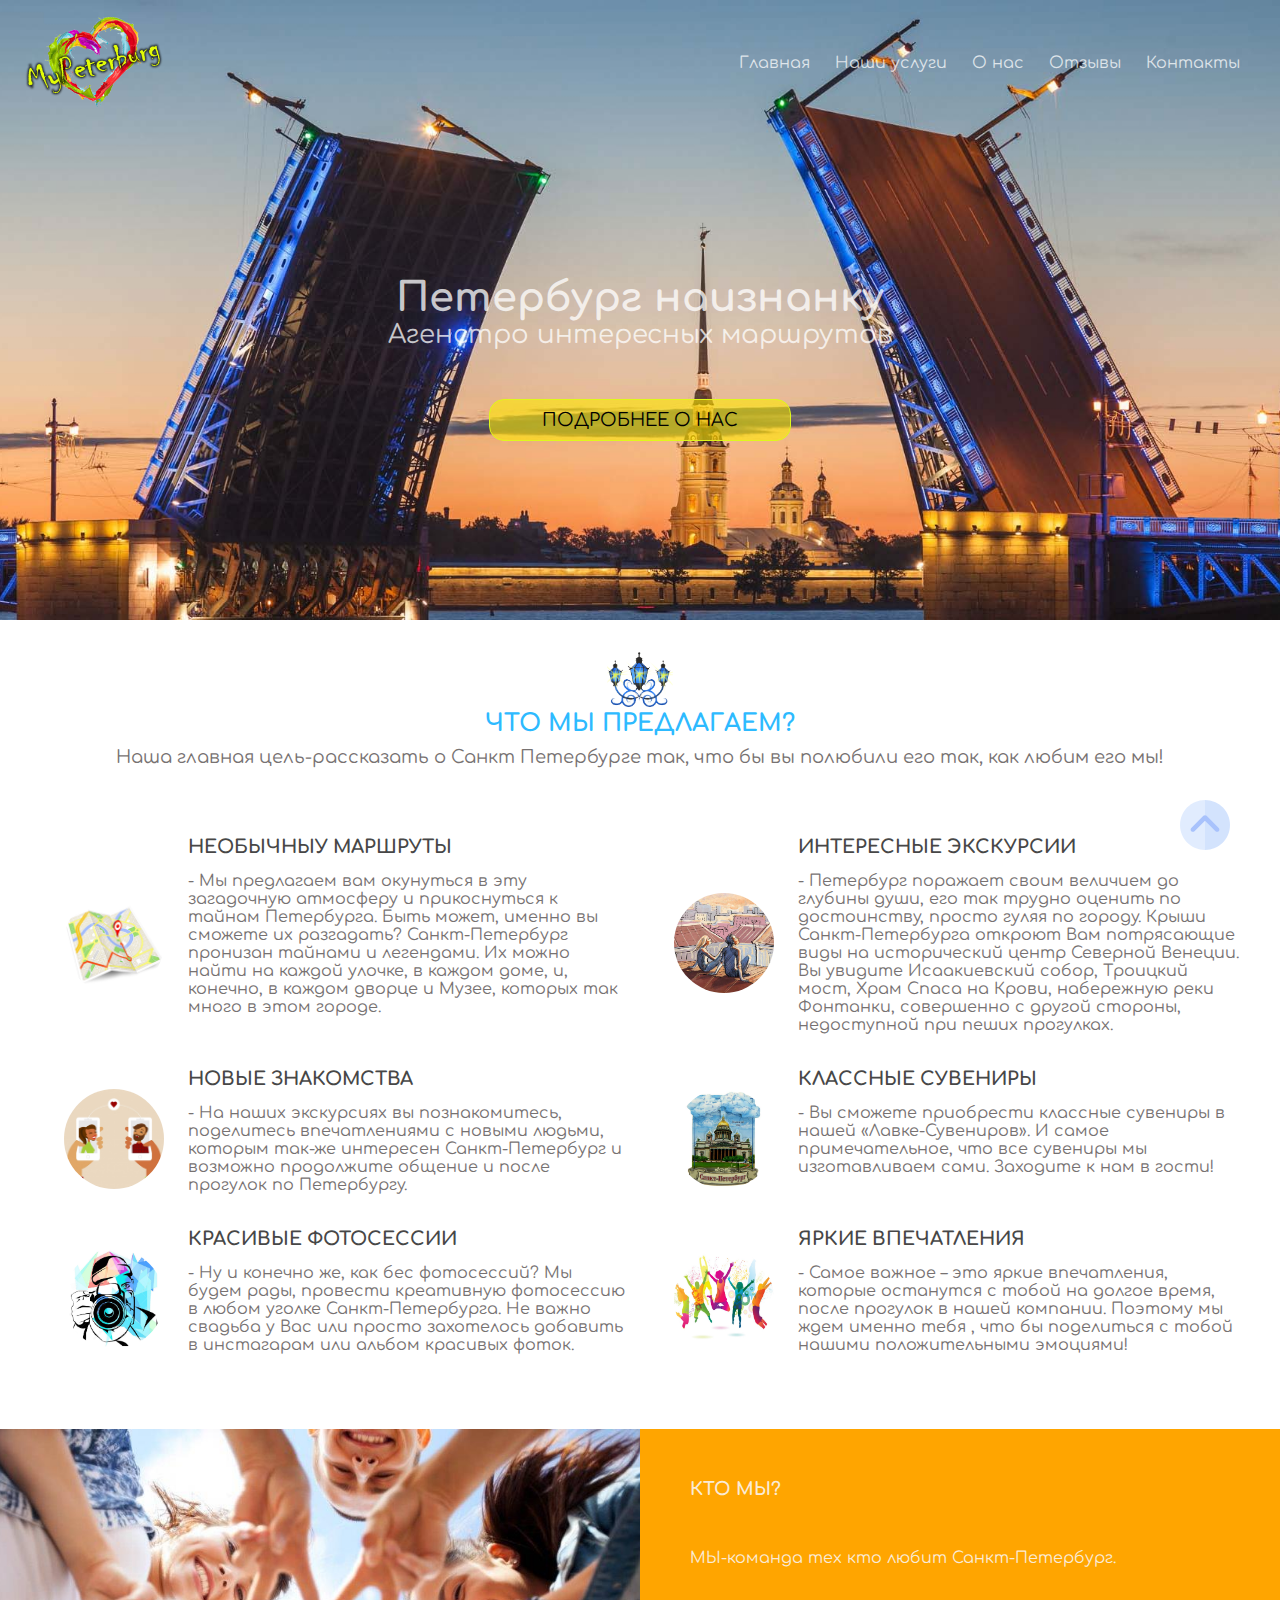
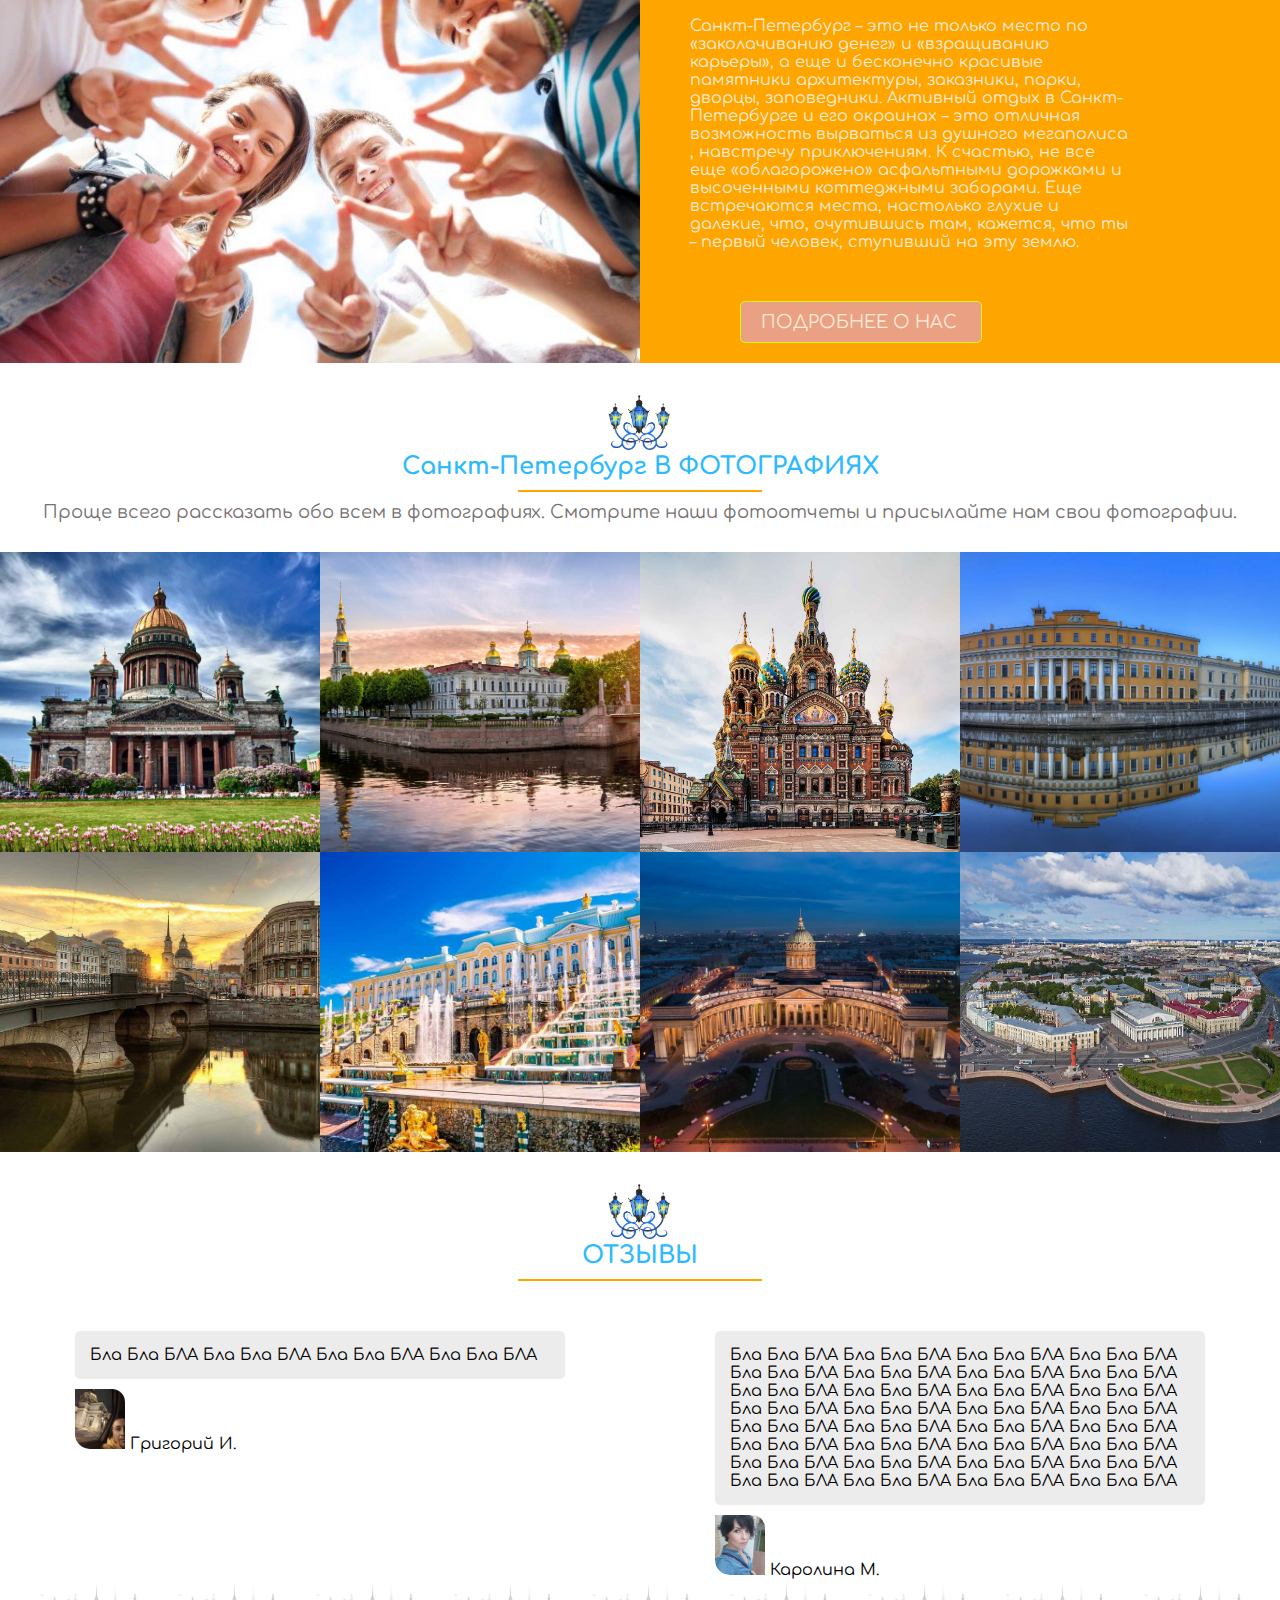
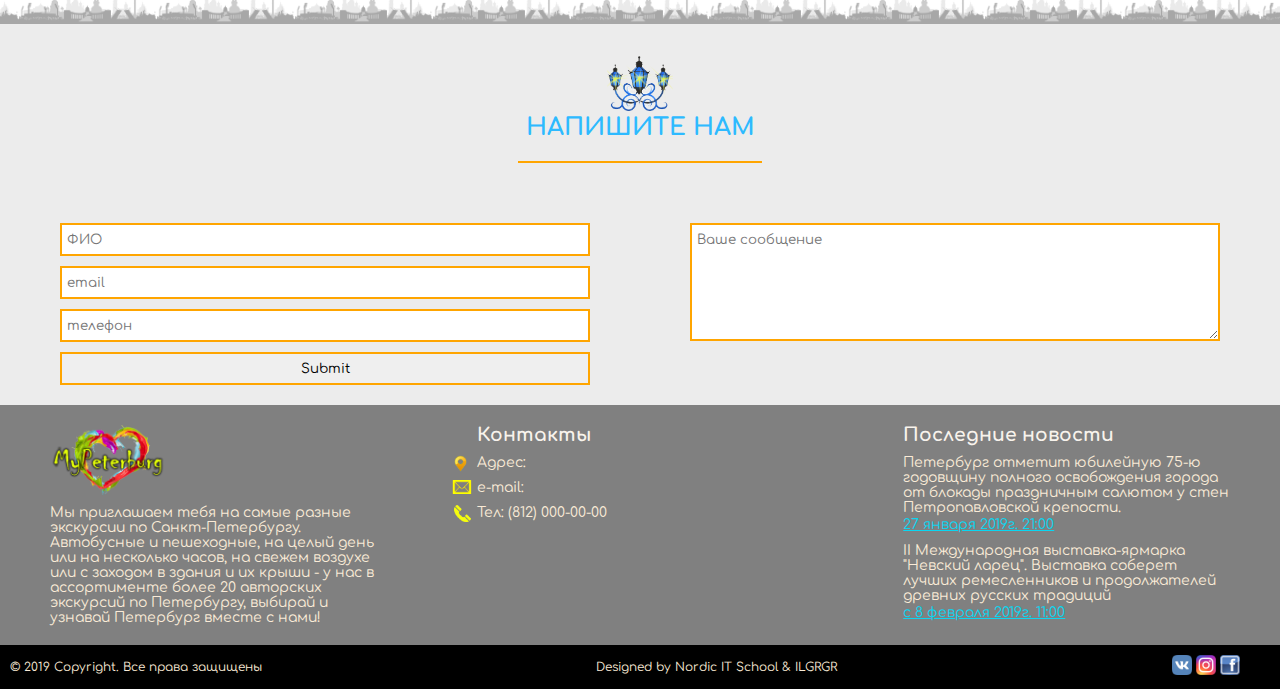
<file: index.html>
<!DOCTYPE html>
<html lang="ru">
<head>
    <meta charset="UTF-8">
    <meta name="viewport" content="width=device-width, initial-scale=1">
    <link rel="stylesheet" href="styles/style.css">
    <link href="https://fonts.googleapis.com/css?family=Comfortaa" rel="stylesheet">
    <title>Питер наизнанку</title>

</head>

<body>
    <!-- .block_top > div -->
    <div class="block_top">
        <div class="wraper">
            <div class="header_nav">
                <a class="logo" href=""></a>
                <div class="nav">
                    <a href="#" class="static-menu">Главная</a>
                    <a href="#uslugi" class="static-menu">Наши услуги</a>
                    <a href="#onas" class="static-menu">О нас</a>
                    <a href="#otzyv" class="static-menu">Отзывы</a>
                    <a href="#kontakt" class="static-menu">Контакты</a>
                    <a href="#" class="menu-btn"></a>
                    <a href="#" class="menu-btn-closed"></a>
                </div>
            </div>
        
            <h1>Петербург наизнанку</h1>
            <p>Агенстро интересных маршрутов</p>
            <a class="block_top_button" href="">ПОДРОБНЕЕ О НАС</a>
        </div>  
    </div>

    <!-- Блок банер1   -->
    <div class="wraper">
        <div id="uslugi" class="block_baner">
            <div class="fonar"></div>
            <h2>ЧТО МЫ ПРЕДЛАГАЕМ?</h2>
            <!-- <div class="baner_line"></div> -->
            <p>Наша главная цель-рассказать о Санкт Петербурге так, что бы вы полюбили его так, как любим его мы! </p>
        </div>

    <!-- блок услуги -->

        <div class="block_uslugi_flex_header">

            <!-- Маршруты -->
            <div class="block_uslugi_flex">
                <div class="block_uslugi_marsh"></div>
                <div class="block_uslugi_txt">
                    <h3>НЕОБЫЧНЫУ МАРШРУТЫ</h3>
                    <p>
                        - Мы предлагаем вам окунуться в эту загадочную атмосферу и прикоснуться к тайнам Петербурга. Быть может, именно вы сможете их разгадать?
                        Санкт-Петербург пронизан тайнами и легендами. Их можно найти на каждой улочке, в каждом доме, и, конечно, в каждом дворце и Музее, которых так много в этом городе. 
                    </p>
                </div>
            </div>

            <!-- Экскурсии -->
            <div class="block_uslugi_flex">
                <div class="block_uslugi_exkur"></div>
                <div class="block_uslugi_txt">
                    <h3>ИНТЕРЕСНЫЕ ЭКСКУРСИИ</h3>
                    <p>
                        - Петербург поражает своим величием до глубины души, его так трудно оценить по достоинству, просто гуляя по городу.
                        Крыши Санкт-Петербурга откроют  Вам потрясающие виды на исторический центр Северной Венеции. 
                        Вы увидите Исаакиевский собор, Троицкий мост, Храм Спаса на Крови, набережную реки Фонтанки, совершенно с другой стороны, недоступной при пеших прогулках. 
                    </p>
                </div>
            </div>

            <!-- знакомства -->
            <div class="block_uslugi_flex">
                <div class="block_uslugi_znakom"></div>                    
                <div class="block_uslugi_txt">
                    <h3>НОВЫЕ ЗНАКОМСТВА</h3>
                    <p>
                        - На наших экскурсиях вы познакомитесь, поделитесь впечатлениями с новыми людьми, которым так-же интересен Санкт-Петербург и
                        возможно  продолжите общение и после прогулок по Петербургу.
                    </p>   
                </div> 
            </div>

            <!-- СУвениры -->
            <div class="block_uslugi_flex">
                <div class="block_uslugi_suvenir"></div>
                <div class="block_uslugi_txt">
                    <h3>КЛАССНЫЕ СУВЕНИРЫ</h3>
                    <p>
                        - Вы сможете приобрести классные сувениры в нашей «Лавке-Сувениров».
                        И самое примечательное, что все сувениры мы изготавливаем сами. Заходите к нам в гости!
                    </p>
                </div>      
            </div>

            <!-- фото -->
            <div class="block_uslugi_flex">
                <div class="block_uslugi_foto"></div> 
                <div class="block_uslugi_txt">
                    <h3>КРАСИВЫЕ ФОТОСЕССИИ</h3>
                    <p>
                        - Ну и конечно же, как бес фотосессий? Мы будем рады, провести креативную фотосессию в любом уголке Санкт-Петербурга.
                        Не важно свадьба у Вас или просто захотелось добавить в инстагарам или альбом красивых фоток.
                    </p>
                </div>   
            </div>

            <!-- Впечатления -->
            <div class="block_uslugi_flex">
                <div class="block_uslugi_vpechat"></div> 
                <div class="block_uslugi_txt">
                    <h3>ЯРКИЕ ВПЕЧАТЛЕНИЯ</h3>
                    <p>
                        - Самое важное – это яркие впечатления, которые останутся с тобой на долгое время, после прогулок в нашей компании.
                        Поэтому мы ждем именно тебя , что бы поделиться с тобой нашими положительными эмоциями!     
                    </p>
                </div>
            </div>
        </div>
    </div>

    
    <!-- блок о нас -->
        
    <div id="onas" class="block_onas">
        <div class="block_onas_flex_1"> </div>
        <div class="block_onas_flex_2">
            <h3>КТО МЫ?</h3>
            <p>МЫ-команда тех кто любит Санкт-Петербург. </p>
            <p>                
                Санкт-Петербург – это не только место по «заколачиванию денег» и «взращиванию карьеры», а еще и бесконечно красивые памятники архитектуры, заказники, парки, дворцы, заповедники. 
                Активный отдых в Санкт-Петербурге и его окраинах – это отличная возможность вырваться из душного мегаполиса , навстречу приключениям. 
                К счастью, не все еще «облагорожено» асфальтными дорожками и высоченными коттеджными заборами. 
                Еще встречаются места, настолько глухие и далекие, что, очутившись там, кажется, что ты – первый человек, ступивший на эту землю.
            </p>
            <a class="block_onas_button" href="">ПОДРОБНЕЕ О НАС</a>
        </div>
    </div>

    <!-- Блок Банер 2  о фото> -->
    <div class="wraper">
        <div class="block_baner">
            <div class="fonar"></div>
            <h2>Санкт-Петербург В ФОТОГРАФИЯХ</h2>
            <div class="baner_line"></div>
            <p>Проще всего рассказать обо всем в фотографиях. Смотрите наши фотоотчеты и присылайте нам свои фотографии.</p>
        </div>
    </div>
    
        <!-- Блок с фотографиями Flex контейнер-->

    <div class="block_foto_header">    
        <div class="block_foto_1"></div>
        <div class="block_foto_2"></div>
        <div class="block_foto_3"></div>
        <div class="block_foto_4"></div>
        <div class="block_foto_5"></div>
        <div class="block_foto_6"></div>
        <div class="block_foto_7"></div>
        <div class="block_foto_8"></div>
    </div>
    
    <!-- Блок Банер 3  отзывы> -->
    <div class="wraper">
        <div id="otzyv" class="block_baner">
            <div class="fonar"></div>
            <h2>ОТЗЫВЫ</h2>
            <div class="baner_line"></div>
            <p></p>
        </div>

        <!-- Блок   отзывы> -->

        <div class="block_otzyv_header">
            <div class="block_otzyv">
                <p>
                    Бла Бла БЛА Бла Бла БЛА Бла Бла БЛА Бла Бла БЛА
                </p>
                <div class="block_otzyv_l_foto" ></div>
                <span>Григорий И.</span>
            </div>
            <div class="block_otzyv">
                <p>
                    Бла Бла БЛА Бла Бла БЛА Бла Бла БЛА Бла Бла БЛА 
                    Бла Бла БЛА Бла Бла БЛА Бла Бла БЛА Бла Бла БЛА 
                    Бла Бла БЛА Бла Бла БЛА Бла Бла БЛА Бла Бла БЛА 
                    Бла Бла БЛА Бла Бла БЛА Бла Бла БЛА Бла Бла БЛА
                    Бла Бла БЛА Бла Бла БЛА Бла Бла БЛА Бла Бла БЛА 
                    Бла Бла БЛА Бла Бла БЛА Бла Бла БЛА Бла Бла БЛА 
                    Бла Бла БЛА Бла Бла БЛА Бла Бла БЛА Бла Бла БЛА 
                    Бла Бла БЛА Бла Бла БЛА Бла Бла БЛА Бла Бла БЛА
                </p>
                <div class="block_otzyv_r_foto" ></div>
                <span>Каролина М.</span>
            </div>
        </div>
    </div>

    <div class="spb_fon"></div>   

    <!-- Блок Банер 2 напишите нам -->
    <div class="bacground_block_baner_2">
        <div class="wraper">
            <div class="block_baner_2">
                <div class="fonar"></div>
                <h2>НАПИШИТЕ НАМ</h2>
                <div class="baner_2_line"></div>
                <p></p>
            </div>
            <div class="form_question">
                <div class="form_question_cont">
                    <form action="" method="get"></form>
                    <input type="text" name="fio" placeholder="ФИО">
                    <input type="email" name="email" placeholder="email">
                    <input type="number" name="number" placeholder="телефон">
                    <input type="submit" name="submit" placeholder="отправить вопрос">
                </div>
                <div class="form_question_cont">
                    <textarea name="text" placeholder="Ваше сообщение"></textarea>
                </div>    
            </div>
        </div>
    </div>
    
    <!-- далее Футер  -->

    <div class="bacground_futer_header">
        <div class="wraper">
            <div id="kontakt" class="futer_header">
                <div class="futer">
                    <a class="futer_logo" href=""></a>
                    <p>
                            Мы приглашаем тебя на самые разные экскурсии по Санкт-Петербургу. Автобусные и пешеходные, 
                            на целый день или на несколько часов, на свежем воздухе или с заходом в здания и их крыши - 
                            у нас в ассортименте более 20 авторских экскурсий по Петербургу, выбирай и узнавай Петербург вместе с нами!
                    </p>
                </div>

                <div class="futer" class="flex_center">
                        <h3>Контакты</h3>
                        <p class="ico_location">Адрес:</p>
                        <p class="ico_mail">e-mail:</p>
                        <p class="ico_tel">Тел: (812) 000-00-00</p>
                </div>

                <div class="futer">
                    <h3>Последние новости</h3>
                    <p>
                        Петербург отметит юбилейную 75-ю годовщину полного освобождения города от блокады праздничным салютом у стен
                        Петропавловской крепости.       
                    </p>
                    <a href="">27 января 2019г. 21:00</a>
                    <p>
                        II Международная выставка-ярмарка "Невский ларец". Выставка соберет лучших ремесленников и продолжателей 
                        древних русских традиций
                        
                    </p>
                    <a href="">
                        с 8 февраля 2019г. 11:00
                    </a>
                </div>
            </div>
        </div>
        
    </div> 
    
    <!-- далее дно Футера  -->
    
    <div class="futer_bottom_bacground">
        <div class="wraper">
            <div class="futer_bottom">
                <p>© 2019 Copyright. Все права защищены</p>
                <p>Designed by Nordic IT School & ILGRGR</p>
                <span class="social">
                    <a class="social_vk" href=""></a>
                    <a class="social_inst" href=""></a>
                    <a class="social_f" href=""></a>
                </span>
            </div>
        </div>
    </div>

    <!-- кнопка прокрутки в верх -->
    <a href="#" class="scrol_up" ></a>

    <script src="js/jquery-3.3.1.min.js"></script>
    <script src="js/main.js"></script>
</body>
</html>
</file>
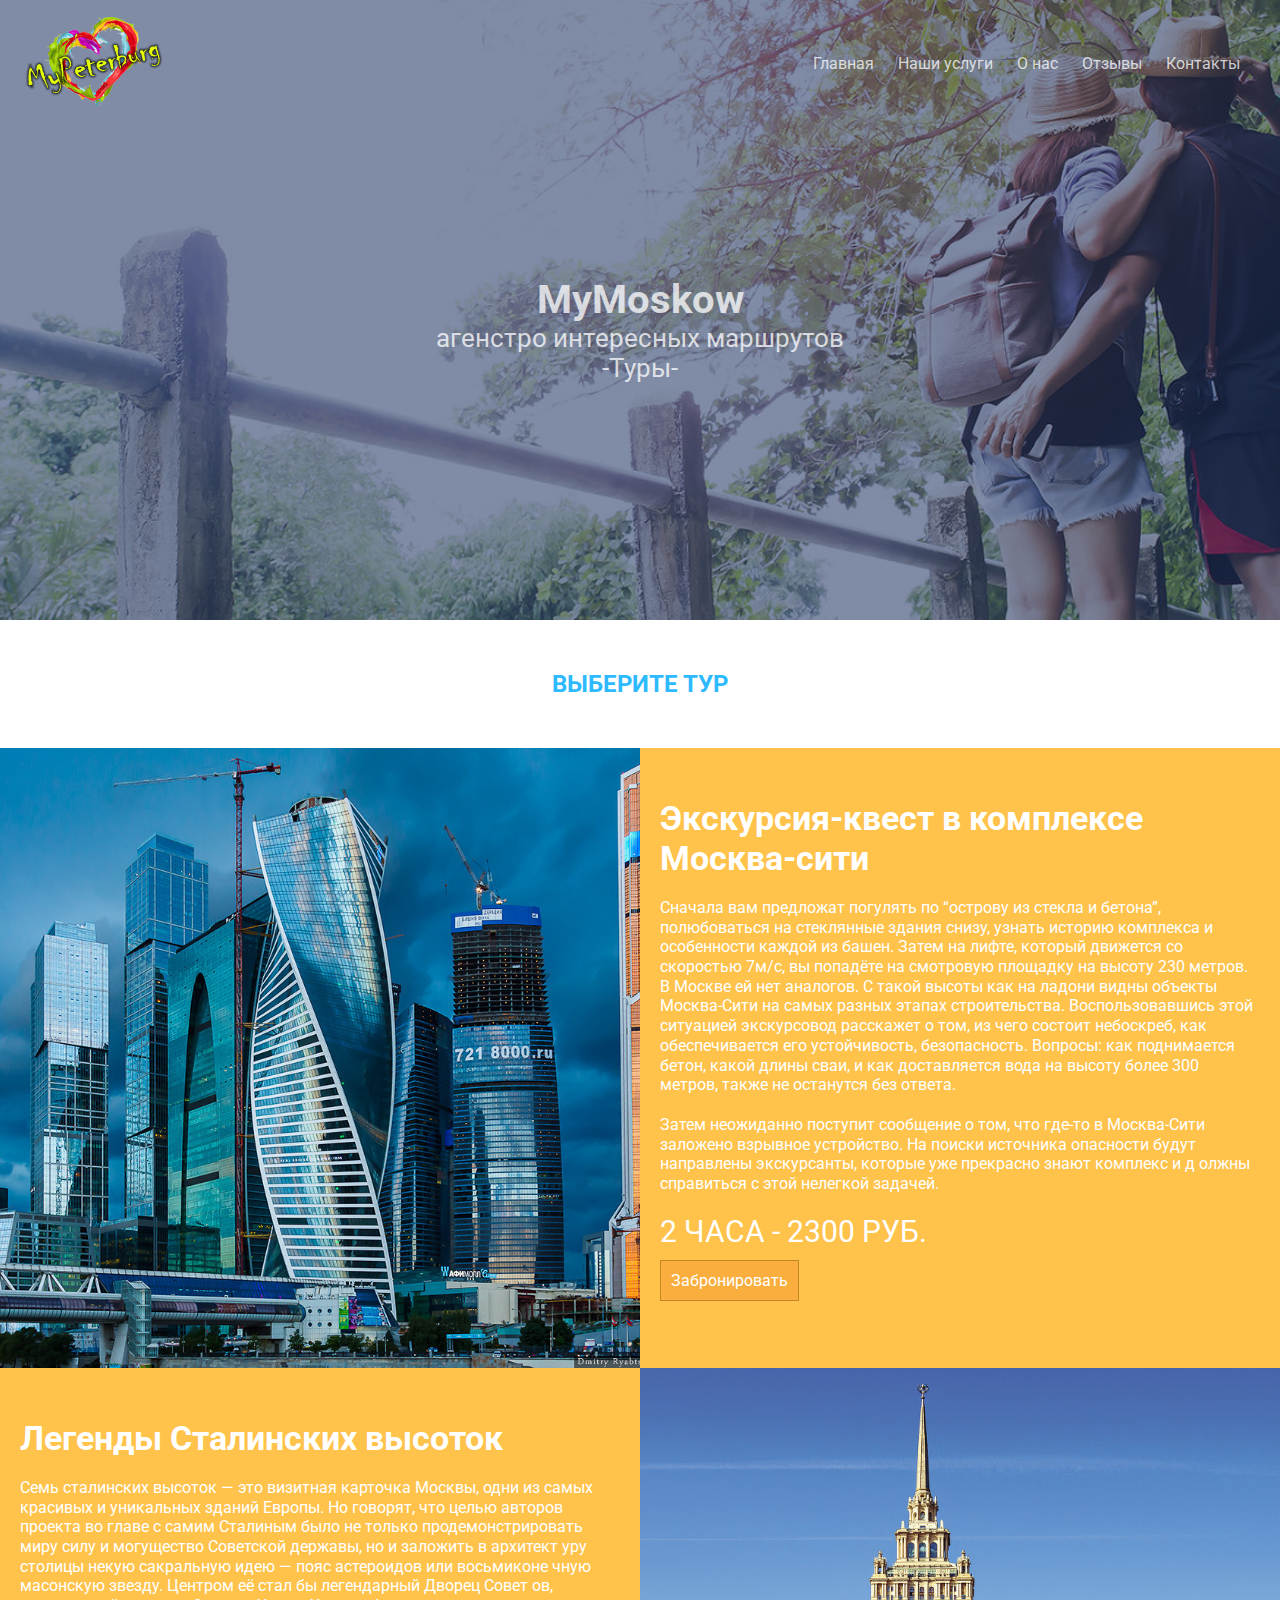
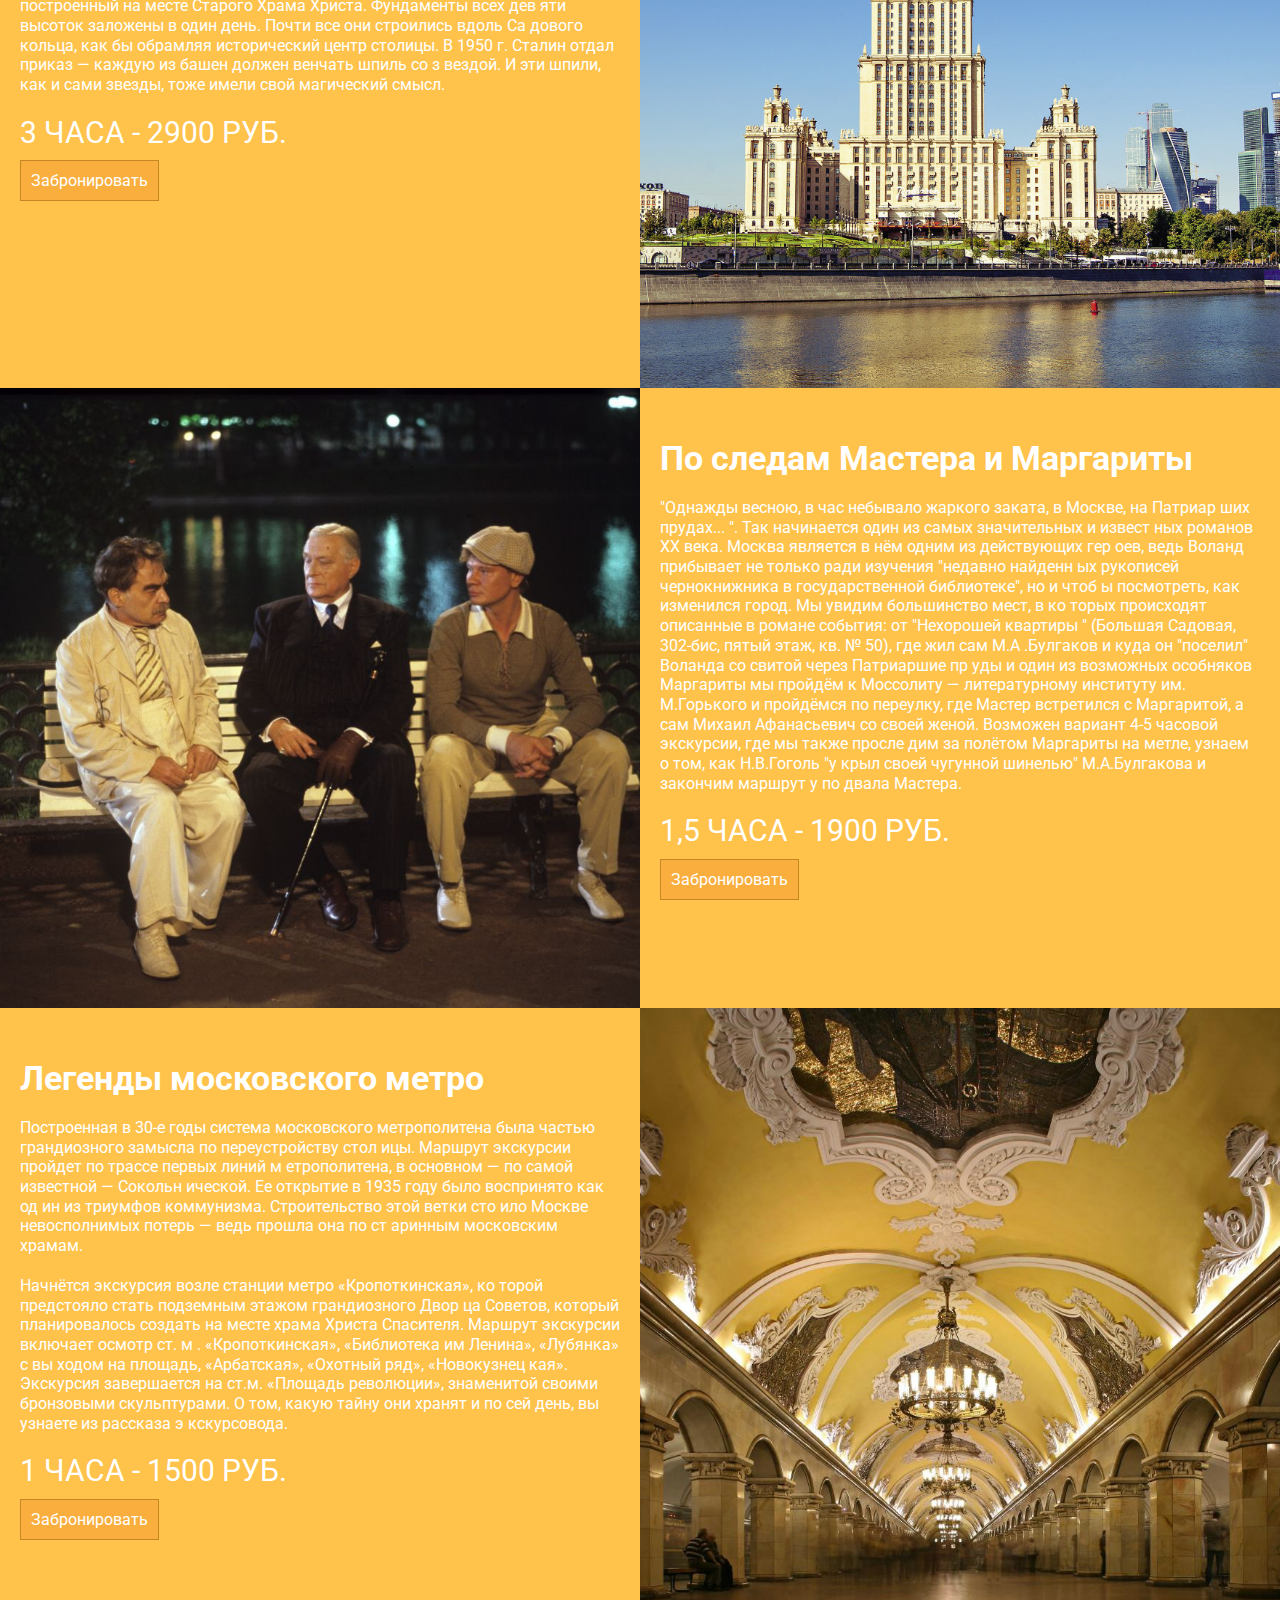
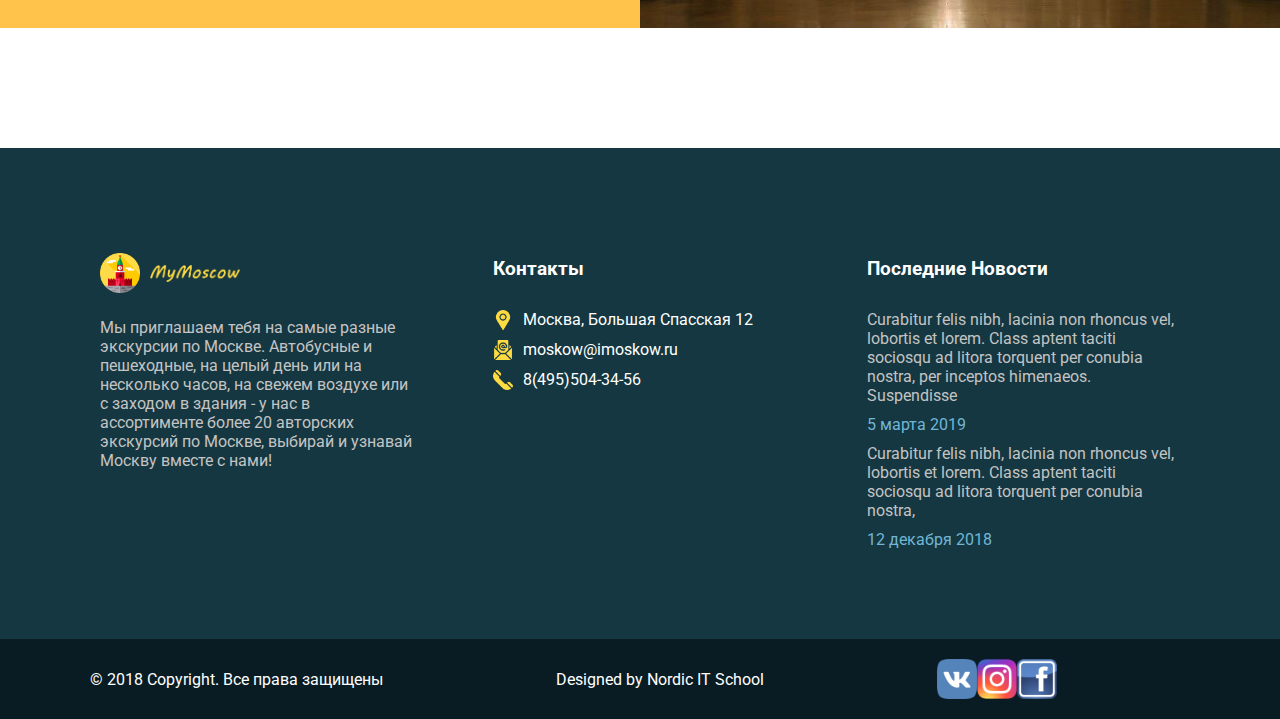
<file: contacts.html>
<!DOCTYPE html>
<html lang="ru">
<head>
    <meta charset="UTF-8">
    <meta name="viewport" content="width=device-width, initial-scale=1">
    <link rel="stylesheet" href="styles/style-contacts.css">
    <link href="https://fonts.googleapis.com/css?family=Comfortaa" rel="stylesheet">
    <link href="https://fonts.googleapis.com/css?family=Roboto" rel="stylesheet">
    <title>MyMoskow</title>

</head>
<body>
 <!-- .block_top > div -->
 <div class="block_top">
    <div class="wraper">
        <div class="header_nav">
            <a class="logo" href=""></a>
            <div class="nav">
                <a href="#" class="static-menu">Главная</a>
                <a href="#uslugi" class="static-menu">Наши услуги</a>
                <a href="#onas" class="static-menu">О нас</a>
                <a href="#otzyv" class="static-menu">Отзывы</a>
                <a href="#kontakt" class="static-menu">Контакты</a>
                <a href="#" class="menu-btn"></a>
                <a href="#" class="menu-btn-closed"></a>
            </div>
        </div>
        <h1>MyMoskow</h1>
        <p>агенстро интересных маршрутов</p>
        <p>-Туры-</p>
    </div>  
</div>
<div class="tours-wrapper">
    <div class="tours__top">
        <h2>ВЫБЕРИТЕ ТУР</h2>
    </div>
    <div class="tours__container-main">
        <div class="tours__containers1"></div>
        <div class="tours__containers2">
            <h4>Экскурсия-квест в комплексе Москва-сити</h4>
            <p>Сначала вам предложат погулять по “острову из стекла и бетона”,
                 полюбоваться на стеклянные здания снизу, узнать историю комплекса
                 и особенности каждой из башен. Затем на лифте, который движется 
                 со скоростью 7м/с, вы попадёте на смотровую площадку на высоту 
                 230 метров. В Москве ей нет аналогов. С такой высоты как на ладони 
                 видны объекты Москва-Сити на самых разных этапах строительства.
                 Воспользовавшись этой ситуацией экскурсовод расскажет о том, из 
                 чего состоит небоскреб, как обеспечивается его устойчивость,
                 безопасность. Вопросы: как поднимается бетон, какой длины сваи,
                 и как доставляется вода на высоту более 300 метров, также не 
                 останутся без ответа.
            </p>
            <p>Затем неожиданно поступит сообщение о том, что где-то в Москва-Сити
                 заложено взрывное устройство. На поиски источника опасности будут
                  направлены экскурсанты, которые уже прекрасно знают комплекс и д
                  олжны справиться с этой нелегкой задачей. 
            </p>
            <p class="sell">2 ЧАСА - 2300 РУБ.</p>
            <a>Забронировать</a>
        </div>
        <div class="tours__containers3">
            <h4>Легенды Сталинских высоток</h4>
            <p>Семь сталинских высоток — это визитная карточка Москвы, одни из самых
                 красивых и уникальных зданий Европы. Но говорят, что целью авторов 
                 проекта во главе с самим Сталиным было не только продемонстрировать
                  миру силу и могущество Советской державы, но и заложить в архитект
                  уру столицы некую сакральную идею — пояс астероидов или восьмиконе
                  чную масонскую звезду. Центром её стал бы легендарный Дворец Совет
                  ов, построенный на месте Старого Храма Христа. Фундаменты всех дев
                  яти высоток заложены в один день. Почти все они строились вдоль Са
                  дового кольца, как бы обрамляя исторический центр столицы. В 1950 
                  г. Сталин отдал приказ — каждую из башен должен венчать шпиль со з
                  вездой. И эти шпили, как и сами звезды, тоже имели свой магический 
                  смысл. 
            </p>
            <p class="sell">3 ЧАСА - 2900 РУБ.</p>
            <a>Забронировать</a>
        </div>
        <div class="tours__containers4"></div>
        <div class="tours__containers5"></div>
        <div class="tours__containers6">
            <h4>По следам Мастера и Маргариты</h4>
            <p>"Однажды весною, в час небывало жаркого заката, в Москве, на Патриар
                ших прудах... ". Так начинается один из самых значительных и извест
                ных романов XX века. Москва является в нём одним из действующих гер
                оев, ведь Воланд прибывает не только ради изучения "недавно найденн
                ых рукописей чернокнижника в государственной библиотеке", но и чтоб
                ы посмотреть, как изменился город. Мы увидим большинство мест, в ко
                торых происходят описанные в романе события: от "Нехорошей квартиры
                " (Большая Садовая, 302-бис, пятый этаж, кв. № 50), где жил сам М.А
                .Булгаков и куда он "поселил" Воланда со свитой через Патриаршие пр
                уды и один из возможных особняков Маргариты мы пройдём к Моссолиту —
                литературному институту им. М.Горького и пройдёмся по переулку, где
                Мастер встретился с Маргаритой, а сам Михаил Афанасьевич со своей 
                женой. Возможен вариант 4-5 часовой экскурсии, где мы также просле
                 дим за полётом Маргариты на метле, узнаем о том, как Н.В.Гоголь "у
                крыл своей чугунной шинелью" М.А.Булгакова и закончим маршрут у по
                двала Мастера. 

            </p>
            <p class="sell">1,5 ЧАСА - 1900 РУБ.</p>
            <a>Забронировать</a>
        </div>
        <div class="tours__containers7">
            <h4>Легенды московского метро</h4>
            <p>Построенная в 30-е годы система московского метрополитена
                 была частью грандиозного замысла по переустройству стол
                 ицы. Маршрут экскурсии пройдет по трассе первых линий м
                 етрополитена, в основном — по самой известной — Сокольн
                 ической. Ее открытие в 1935 году было воспринято как од
                 ин из триумфов коммунизма. Строительство этой ветки сто
                 ило Москве невосполнимых потерь — ведь прошла она по ст
                 аринным московским храмам.
            </p>
            <p>Начнётся экскурсия возле станции метро «Кропоткинская», ко
                торой предстояло стать подземным этажом грандиозного Двор
                ца Советов, который планировалось создать на месте храма 
                Христа Спасителя. Маршрут экскурсии включает осмотр ст. м
                . «Кропоткинская», «Библиотека им Ленина», «Лубянка» с вы
                ходом на площадь, «Арбатская», «Охотный ряд», «Новокузнец
                кая». Экскурсия завершается на ст.м. «Площадь революции»,
                 знаменитой своими бронзовыми скульптурами. О том, какую 
                 тайну они хранят и по сей день, вы узнаете из рассказа э
                 кскурсовода. 
                </p>
            <p class="sell">1 ЧАСА - 1500 РУБ.</p>
            <a>Забронировать</a>
        </div>
        <div class="tours__containers8"></div>
    </div>
</div>
 <!--Footer-->
 <div class="wrapper-footer">
    <div class="wrapper-footer-container">
        <div class="wrapper-footer-container-myMoskoy">
            <div class="wrapper-footer-container-myMoskoy-container">
                <div class="wrapper-footer-container-myMoskoy-container_logo"></div>
                <div class="wrapper-footer-container-myMoskoy-container_myMoskoy"></div>
            </div>
            <p>
                Мы приглашаем тебя на самые разные экскурсии по Москве. Автобусные и 
                пешеходные, на целый день или на несколько часов, на свежем воздухе 
                или с заходом в здания - у нас в ассортименте более 20 авторских экскурсий 
                по Москве, выбирай и узнавай Москву вместе с нами!
            </p>
        </div>
        <div class="wrapper-footer-container-contactUs">
            <h3>Контакты</h3>
            <div class="wrapper-footer-container-contactUs-box">
                <div class="wrapper-footer-container-contactUs-box-logo footer_contacts_logo1"></div>
                <div class="wrapper-footer-container-contactUs-box-text">
                    <p>Москва, Большая Спасская 12</p>
                </div>
            </div>
            <div class="wrapper-footer-container-contactUs-box">
                <div class="wrapper-footer-container-contactUs-box-logo footer_contacts_logo2"></div>
                <div class="wrapper-footer-container-contactUs-box-text">
                    <p>moskow@imoskow.ru</p>
                </div>
            </div>
            <div class="wrapper-footer-container-contactUs-box">
                <div class="wrapper-footer-container-contactUs-box-logo footer_contacts_logo3"></div>
                <div class="wrapper-footer-container-contactUs-box-text">
                    <p>8(495)504-34-56</p>
                </div>
            </div>
        </div>
        <div class="wrapper-footer-container-lastNews">
            <h3>Последние Новости</h3>
            <p class="text-color">
                Curabitur felis nibh, lacinia non rhoncus vel,
                lobortis et lorem. Class aptent taciti sociosqu
                ad litora torquent per conubia nostra, per inceptos 
                himenaeos. Suspendisse 
            </p>
            <p class="color-blue">5 марта 2019</p>
            <p class="text-color">
                Curabitur felis nibh, lacinia non rhoncus vel, lobortis et lorem.
                Class aptent taciti sociosqu ad litora torquent per conubia 
                nostra,
            </p>
            <p class="color-blue">12 декабря 2018 </p>
        </div>
    </div>
 </div>    
 <div class="wrapper-lastBlock">
    <div class="wrapper-lastBlock-container">
        <div class="wrapper-lastBlock-copyRight">
            <p>© 2018 Copyright. Все права защищены</p>
        </div>
        <div class="wrapper-lastBlock-designed">
            <p>Designed by Nordic IT School</p>
        </div>
        <div class="wrapper-lastBlock-social">
            <a href="http://" class="social_vk"></a>
            <a href="http://" class="social_inst"></a>
            <a href="http://" class="social_f"></a>
        </div>
    </div>    
 </div>





</body>
</html>
</file>
<file: styles/style.css>
* {
    margin: 0;
    padding: 0;
    border: 0;
    font-family: Comfortaa;
}

.wraper {
    margin: 0 auto;
    max-width: 1280px;
}
@keyframes fonar_blesk {
    0%{

    }
    100% {
        transform: translate(120px);
    }
}

@keyframes fonar_light {
    0%{
        opacity: 0;
    }
    50% {
        opacity: 1;
    }
    100% {
        opacity: 0;
    }
}

.header_nav {
    padding: 10px;
    display: flex;
    align-items: center;
    justify-content: space-between; 
}

.logo {
    height: 86px;
    width: 150px;
    background: url(../images/logo_myspb_200x150.png) center center / cover no-repeat;
    transform: rotate(-15deg);
}

.nav {
    padding: 10px;
}

.nav a {
    color:rgba(255, 255, 255, 0.75);
    text-decoration: none;
    margin: 0 10px;
    position: relative;
}

/* Подчеркивания для навигации */

.nav a:not(.logo .menu-btn .menu-btn-closed):before {
    content: "";
    position: absolute;
    height: 3px;
    width: 0%;
    left: 50%;
    bottom: -3px;
    
    background: rgba(223, 251, 74, 0.33);
}
.nav a:hover:before {
    width: 100%;
    left: 0;
    transition: 0.7s all;
}

.menu-btn{
    background-image: url(../images/menu.png);
   /*  background-position: center/center; */
    background-size: contain;
    background-repeat: no-repeat;
    padding:20px;
    display:none;
    opacity: 99;
}

.menu-btn-closed{
    background-image: url(../images/close-button.png);
    /* background-position: center/center; */
    background-size: contain;
    background-repeat: no-repeat;
    padding:20px;
    display:none;
    opacity: 99;
}

/* верхний ТОР блок с картинкой */

.block_top {
    background: url(../images/bridg.jpg) center center / cover no-repeat ;
    height: 600px;
    padding: 10px;
    text-align: center;
    position: relative;
    align-items: center;
    
}

.block_top h1 {
    color:rgba(255, 255, 255, 0.75);
    font-size: 40px;
    align-items: center;
    margin-top: 160px;
}

.block_top p {
    color:rgba(255, 255, 255, 0.75);
    font-size: 26px;
}

.block_top_button {
    position: absolute;
    width: 200px;
    color:black;
    padding: 10px 50px;
    background-color: rgba(255, 235, 0, 0.58);
    border-radius: 15px;
    border: 1px solid rgb(223, 247, 27);
    font-size: 18px;
    text-decoration: none;
    left: 0;
    right: 0;
    margin: 50px auto;

}
/* далее Блок банера */

.block_baner {
    padding: 30px;
    text-align: center;  
}

.block_baner h2 {
    color:rgb(45, 186, 255);
}

.fonar {
    width: 66px;
    height: 60px;
    left: 0;
    right: 0;
    margin: auto;
    background: url(../images/fonar.png) center center /cover no-repeat;
    position: relative;
    overflow: hidden;
}

/* Анимация для фонаря перелив */
/* .fonar:before {
    animation: fonar_blesk 5s infinite;
    content: "";
    background: url(../images/blesk_fonar.png) center center /cover no-repeat;
    position: absolute;
    height: 80px;
    width: 80px;
    left: -80px;
} */

/* Анимация для фонаря блеск */
.fonar:before {
    animation: fonar_light 3s infinite;
    content: "";
    background: url(../images/fonar_light.png) center center /cover no-repeat;
    position: absolute;
    height: 60px;
    width: 66px;
    left: 0px;
    
}

.baner_line {
    width: 20%;
    left: 0;
    right: 0;
    margin: auto;
    border-bottom: 2px solid orange;
    padding-top: 10px; 
}

/* .block_baner_line {
    width: 20%;
    left: 0;
    right: 0;
    margin: auto;
    border-bottom: 2px solid orange;
    padding-top: 10px;
} */

.block_baner p {
    font-size: 18px;
    color: rgb(119, 114, 114);
    padding-top: 10px;
}

/* Далее Блок услуги (флекс контейнер) */

.block_uslugi_flex_header {
    display: flex;
    flex-wrap: wrap;
    /* margin: 0 30px; */
    padding: 30px;
}

.block_uslugi_flex {
    /* border: 2px solid rgb(71, 71, 71); */
    display: flex;
    flex-wrap: wrap;
    padding: 10px;
    width: 50%;
    box-sizing: border-box;
}
.block_uslugi_flex h3 {
    color: rgb(71, 71, 71);
}

.block_uslugi_flex p {
    color: rgb(119, 114, 114);
    padding: 15px 0;
}

.block_uslugi_txt {
    width: 75%;
    box-sizing: border-box;
}

.block_uslugi_marsh {
    width: 25%;
    left: 0;
    right: 0;
    margin: auto;
    background: url(../images/map_4.png) center center / cover no-repeat ;
    height: 100px;
    width: 100px;
    border-radius: 50%;
    box-sizing: border-box;
}
.block_uslugi_exkur {
    width: 25%;
    left: 0;
    right: 0;
    margin: auto;
    background: url(../images/kryshi_2a.jpg) center center / cover no-repeat ;
    height: 100px;
    width: 100px;
    border-radius: 50%;
    box-sizing: border-box;
}
.block_uslugi_znakom {
    width: 25%;
    left: 0;
    right: 0;
    margin: auto;
    height: 100px;
    width: 100px;
    border-radius: 50%;
    background: url(../images/znakomstva.jpg) center center / cover no-repeat;
    box-sizing: border-box;
}
.block_uslugi_suvenir {
    width: 25%;
    left: 0;
    right: 0;
    margin: auto;
    height: 100px;
    width: 100px;
    border-radius: 50%;
    background: url(../images/magnit__sankt-peterburg.jpg) center center / cover no-repeat;
    box-sizing: border-box;
}
.block_uslugi_foto {
    width: 25%;
    left: 0;
    right: 0;
    margin: auto;
    height: 100px;
    width: 100px;
    background: url(../images/photographer2.jpg) center center / cover no-repeat ;
    border-radius: 50%;
    box-sizing: border-box;
}
.block_uslugi_vpechat {
    width: 25%;
    left: 0;
    right: 0;
    margin: auto;
    height: 100px;
    width: 100px;
    background: url(../images/hepypeople_3.jpg) center center / cover no-repeat ;
    border-radius: 50%;
    box-sizing: border-box;
}

/* блок о нас flex контейнер */

.block_onas {
    display: flex;
    flex-wrap: wrap;
    margin-top: 20px;
}

.block_onas_flex_1 {
    width: 50%;
    box-sizing: border-box;
    background: url(../images/happy-people.jpg) center center / cover no-repeat;
}

.block_onas_flex_2 {
    width: 50%;
    box-sizing: border-box;
    background: orange;
    
    
}
.block_onas_flex_2 h3 {
    font-size: 18px;
    color: antiquewhite;
    width: 50%;
    margin: 50px 150px 10px 50px;
    box-sizing: border-box;
}
.block_onas_flex_2 p {
    color: antiquewhite;
    margin: 50px 150px 50px 50px;
    box-sizing: border-box;
    
}
.block_onas_button {
    
    display: block;
    width: 200px;
    color: antiquewhite;
    padding: 10px 20px;
    margin: 20px 100px;
    background-color: rgb(234, 160, 131);
    border-radius: 5px;
    border: 1px solid rgb(223, 247, 27);
    font-size: 18px;
    text-decoration: none;
}
/* Блок с фотографиями Flex контейнер */

.block_foto_header {
    display: flex;
    flex-wrap: wrap;

}

.block_foto_1 {
    box-sizing: border-box;
    height: 300px;
    width: 25%;
    background: url(../images/isaakievskiy_sobor_2.jpg) center center / cover no-repeat;
}
.block_foto_2 {
    height: 300px;
    width: 25%;
    background: url(../images/Russia_St._Petersburg.jpg) center center / cover no-repeat;
}
.block_foto_3 {
    height: 300px;
    width: 25%;
    background: url(../images/spb_spas_na_krovi.jpg) center center / cover no-repeat;
}
.block_foto_4 {
    height: 300px;
    width: 25%;
    background: url(../images/spb_usupovskiy.jpg) center center / cover no-repeat;
}
.block_foto_5 {
    height: 300px;
    width: 25%;
    background: url(../images/spb_water.jpg) center center / cover no-repeat;
}
.block_foto_6 {
    height: 300px;
    width: 25%;
    background: url(../images/Petergof-1.jpg) center center / cover no-repeat;
}
.block_foto_7 {
    height: 300px;
    width: 25%;
    background: url(../images/spb_kazanskiy_sobor_night.jpg) center center / cover no-repeat;
}
.block_foto_8 {
    height: 300px;
    width: 25%;
    background: url(../images/spit_of_vasilievsky_island.jpg) center center / cover no-repeat;
}

 /* Блок с отзывами Flex контейнер */

.block_otzyv_header {
    display: flex;
    flex-wrap: wrap;
}

.block_otzyv {
    box-sizing: border-box;
    width: 50%;
    /* text-align: center; */
        
}

.block_otzyv_header p {
    
    margin: 10px 75px;
    background:rgb(236, 236, 236);
    border-radius: 5px;
    padding: 15px;
}

.block_otzyv_l_foto {
    height: 60px;
    width: 50px;
    border-radius: 0 13px 0 15px;
    display: inline-block;
    margin-left: 75px;
    background: url(../images/gi.jpg)  center center / cover no-repeat;
}
.block_otzyv_r_foto {
    height: 60px;
    width: 50px;
    border-radius: 0 13px 0 15px;
    display: inline-block;
    margin-left: 75px;
    background: url(../images/km.jpeg)  center center / cover no-repeat;
}
 

/* Код переходов между блоками */

.spb_fon {
    background: url(../images/spb_org.png)  center center / contain;
    height: 45px;
    width: 100%;
    filter: opacity(0.5);
}
/* .spb_fon_bridge {
    background: url(../images/spb_original_bridge.png)  center center / contain;
    height: 45px;
    width: 100%;
    filter: opacity(0.5);
} */

/* блок банер 2 */

.bacground_block_baner_2 {
    background:rgb(236, 236, 236); 
}

.block_baner_2 {
    padding: 30px;
    text-align: center;
    background:rgb(236, 236, 236);
}

.block_baner_2 h2 {
    color:rgb(45, 186, 255);

}

.baner_2_line {
    width: 20%;
    left: 0;
    right: 0;
    margin: 20px auto;
    border-bottom: 2px solid orange
}

.block_baner_2 p {
    font-size: 18px;
    margin-top: 15px;
    color: rgb(119, 114, 114);
}

/* Блок формы напишите нам */

.form_question {
    display: flex;
    flex-wrap: wrap;
    background: rgb(236, 236, 236); 
    padding: 0 10px 20px;;

}
.form_question_cont {
    width: 50%;
    padding: 0 50px 0 50px;
    box-sizing: border-box;

}
[type="text"], [type="number"], [type="email"], [type="submit"], textarea {
    border: 2px solid orange;
    padding: 7px 5px;
    width: 100%;
    margin-top: 10px;
    box-sizing: border-box;
}
textarea {
    height: 118px;
}

/* далее Футер  */

.bacground_futer_header {
    background: grey;
}

.futer_header {
    background: grey;
    display: flex;
    flex-wrap: wrap;
    
}

.futer_logo {
    display: block;
    height: 70px;
    width: 120px;
    background: url(../images/logo_myspb_200x150.png) center center / cover no-repeat;
}

.futer {
    width: 33.33%;
    padding: 20px 50px;
    box-sizing: border-box;
}

.flex_center {
    margin: 0 50px 0 50px;
}


.futer h3 {
    color: rgb(248, 243, 236);
}

.futer p {
    color: antiquewhite;
    padding-top: 10px;
    font-size: 14px;
    position: relative;
}

.futer a {
    color: rgb(10, 214, 241);
    font-size: 14px;
}

.futer [class="ico_mail"]:after {
    content: "";
    position: absolute;
    left: -25px;
    height: 14px;
    width: 20px;
    background: url(../images/logo_mail.png) center center / cover no-repeat;
}
.futer [class="ico_location"]:after {
    content: "";
    position: absolute;
    left: -25px;
    height: 17px;
    width: 17px;
    background: url(../images/location.png) center center / cover no-repeat;
}
.futer [class="ico_tel"]:after {
    content: "";
    position: absolute;
    left: -23px;
    height: 17px;
    width: 17px;
    background: url(../images/telef.png) center center / cover no-repeat;
}

/* далее дно Футера  */

.futer_bottom_bacground {
    background: black;
}

.futer_bottom {
    background: black;
    display: flex;
    flex-wrap: wrap;
    align-items: center;
    justify-content: space-between;
    padding: 10px;
    font-size: 12px;
}
.futer_bottom p {
    color: antiquewhite;
}

.social {
    display: flex;
    flex-wrap: wrap;
    height: 24px;
    width: 100px;
}

.social a {
    height: 20px;
    width: 20px;
    margin: 0 2px;
}
/* Иконки для сайта */

.social_vk {
    background: url(../images/vk_logo_200px.png) center center / cover no-repeat;
}
.social_inst {
    background: url(../images/instagram_logo_200px.png) center center / cover no-repeat;
}
.social_f {
    background: url(../images/facebook_logo_200px.png) center center / cover no-repeat;
}


.scrol_up {
    height: 50px;
    width: 50px;
    position: fixed;
    bottom: 50px;
    right: 50px;
    background: url(../images/up.svg) center center /cover no-repeat;
    filter: opacity(0.5);
}

@media(max-width:600px){
    .menu-btn{
        display:block;
    }
    .nav>a:not(.menu-btn){
        display:none;
    }
}
</file>
<file: styles/style-contacts.css>
@charset "UTF-8";
* {
  margin: 0;
  padding: 0;
  border: 0;
  font-family: 'Roboto', sans-serif;
}

.wraper {
  margin: 0 auto;
  max-width: 1280px;
}

.header_nav {
  padding: 10px;
  display: -webkit-box;
  display: -ms-flexbox;
  display: flex;
  -webkit-box-align: center;
      -ms-flex-align: center;
          align-items: center;
  -webkit-box-pack: justify;
      -ms-flex-pack: justify;
          justify-content: space-between;
}

.logo {
  height: 86px;
  width: 150px;
  background: url(../images/logo_myspb_200x150.png) center center/cover no-repeat;
  -webkit-transform: rotate(-15deg);
          transform: rotate(-15deg);
}

.nav {
  padding: 10px;
}

.nav a {
  color: rgba(255, 255, 255, 0.75);
  text-decoration: none;
  margin: 0 10px;
  position: relative;
}

/* Подчеркивания для навигации */
.nav a:not(.logo .menu-btn .menu-btn-closed):before {
  content: "";
  position: absolute;
  height: 3px;
  width: 0%;
  left: 50%;
  bottom: -3px;
  background: rgba(223, 251, 74, 0.33);
}

.nav a:hover:before {
  width: 100%;
  left: 0;
  -webkit-transition: 0.7s all;
  transition: 0.7s all;
}

.menu-btn {
  background-image: url(../images/menu.png);
  /*  background-position: center/center; */
  background-size: contain;
  background-repeat: no-repeat;
  padding: 20px;
  display: none;
  opacity: 99;
}

.menu-btn-closed {
  background-image: url(../images/close-button.png);
  /* background-position: center/center; */
  background-size: contain;
  background-repeat: no-repeat;
  padding: 20px;
  display: none;
  opacity: 99;
}

/* верхний ТОР блок с картинкой */
.block_top {
  background: url(../images/top-background.jpeg) center center/cover no-repeat;
  height: 600px;
  padding: 10px;
  text-align: center;
  position: relative;
  -webkit-box-align: center;
      -ms-flex-align: center;
          align-items: center;
}

.block_top h1 {
  color: rgba(255, 255, 255, 0.75);
  font-size: 40px;
  -webkit-box-align: center;
      -ms-flex-align: center;
          align-items: center;
  margin-top: 160px;
}

.block_top p {
  color: rgba(255, 255, 255, 0.75);
  font-size: 26px;
}

.block_top_button {
  position: absolute;
  width: 200px;
  color: black;
  padding: 10px 50px;
  background-color: rgba(255, 235, 0, 0.58);
  border-radius: 15px;
  border: 1px solid #dff71b;
  font-size: 18px;
  text-decoration: none;
  left: 0;
  right: 0;
  margin: 50px auto;
}

.tours-wrapper {
  margin: 0 auto;
  max-width: 1280px;
}

.tours__top {
  padding: 50px;
  text-align: center;
}

.tours__top h2 {
  color: #2dbaff;
}

.tours__container-main {
  display: -webkit-box;
  display: -ms-flexbox;
  display: flex;
  -ms-flex-wrap: wrap;
      flex-wrap: wrap;
  padding-bottom: 120px;
}

.tours__containers1 {
  width: 50%;
  height: 620px;
  background-image: url(../images/3_01.jpg);
  background-repeat: no-repeat;
  background-position: center center;
  background-size: cover;
}

.tours__containers2 {
  background-color: #FFC24B;
  padding: 20px;
  width: 50%;
  height: 620px;
  -webkit-box-sizing: border-box;
          box-sizing: border-box;
  color: white;
  font-size: 19,5;
  text-align: left;
}

.tours__containers2 h4 {
  margin: 30px 0px 10px 0px;
  font-size: 34px;
}

.tours__containers2 p {
  margin: 20px 0px 20px 0px;
  line-height: 1.231;
}

.tours__containers2 a {
  padding: 10px;
  background: #FAAE3D;
  border: 1px solid #c58628;
}

.tours__containers3 {
  background-color: #FFC24B;
  padding: 20px;
  width: 50%;
  height: 620px;
  -webkit-box-sizing: border-box;
          box-sizing: border-box;
  color: white;
  font-size: 19,5;
  text-align: left;
}

.tours__containers3 h4 {
  margin: 30px 0px 10px 0px;
  font-size: 34px;
}

.tours__containers3 p {
  margin: 20px 0px 20px 0px;
  line-height: 1.231;
}

.tours__containers3 a {
  padding: 10px;
  background: #FAAE3D;
  border: 1px solid #c58628;
}

.tours__containers4 {
  width: 50%;
  height: 620px;
  background-image: url(../images/2_02.jpg);
  background-repeat: no-repeat;
  background-position: center,center;
  background-size: cover;
}

.tours__containers5 {
  width: 50%;
  height: 620px;
  background-image: url(../images/3_03.jpg);
  background-repeat: no-repeat;
  background-position: center,center;
  background-size: cover;
}

.tours__containers6 {
  background-color: #FFC24B;
  padding: 20px;
  width: 50%;
  height: 620px;
  -webkit-box-sizing: border-box;
          box-sizing: border-box;
  color: white;
  font-size: 19,5;
  text-align: left;
}

.tours__containers6 h4 {
  margin: 30px 0px 10px 0px;
  font-size: 34px;
}

.tours__containers6 p {
  margin: 20px 0px 20px 0px;
  line-height: 1.231;
}

.tours__containers6 a {
  padding: 10px;
  background: #FAAE3D;
  border: 1px solid #c58628;
}

.tours__containers7 {
  background-color: #FFC24B;
  padding: 20px;
  width: 50%;
  height: 620px;
  -webkit-box-sizing: border-box;
          box-sizing: border-box;
  color: white;
  font-size: 19,5;
  text-align: left;
}

.tours__containers7 h4 {
  margin: 30px 0px 10px 0px;
  font-size: 34px;
}

.tours__containers7 p {
  margin: 20px 0px 20px 0px;
  line-height: 1.231;
}

.tours__containers7 a {
  padding: 10px;
  background: #FAAE3D;
  border: 1px solid #c58628;
}

.tours__containers8 {
  width: 50%;
  height: 620px;
  background-image: url(../images/2_04.jpg);
  background-repeat: no-repeat;
  background-position: center,center;
  background-size: cover;
}

.sell {
  font-size: 30px;
  margin: 40px 0px;
}

/* footer */
.wrapper-footer {
  width: 100%;
  margin: 0 auto;
  background-color: #153741;
}

.wrapper-footer-container {
  max-width: 1140px;
  margin: 0 auto;
  padding: 50px;
  display: -webkit-box;
  display: -ms-flexbox;
  display: flex;
}

.wrapper-footer-container-myMoskoy {
  width: 33.3333333333%;
  text-align: left;
  padding: 30px;
  margin-right: 20px;
}

.wrapper-footer-container-myMoskoy-container {
  display: -webkit-box;
  display: -ms-flexbox;
  display: flex;
}

.wrapper-footer-container-myMoskoy-container_logo {
  background-image: url(../images/spasskaya-tower.png);
  background-repeat: no-repeat;
  background-size: contain;
  background-position: center center;
  padding: 20px;
  -webkit-box-sizing: border-box;
          box-sizing: border-box;
}

.wrapper-footer-container-myMoskoy-container_myMoskoy {
  background-image: url(../images/myMoskoy.png);
  background-repeat: no-repeat;
  background-size: contain;
  background-position: center center;
  padding: 45px;
  margin-left: 10px;
}

.wrapper-footer-container-myMoskoy p {
  color: #C4C4C4;
}

.wrapper-footer-container-contactUs {
  width: 33.3333333333%;
  text-align: left;
  padding: 30px;
}

.wrapper-footer-container-contactUs h3 {
  color: white;
  margin-top: 30px;
  margin-bottom: 30px;
}

.wrapper-footer-container-contactUs-box {
  display: -webkit-box;
  display: -ms-flexbox;
  display: flex;
  margin-bottom: 10px;
}

.wrapper-footer-container-contactUs-box-logo {
  background-repeat: no-repeat;
  background-size: contain;
  background-position: center center;
  padding: 10px;
}

.footer_contacts_logo1 {
  background-image: url(../images/placeholder.png);
}

.footer_contacts_logo2 {
  background-image: url(../images/mail.png);
}

.footer_contacts_logo3 {
  background-image: url(../images/telephone.png);
}

.wrapper-footer-container-contactUs-box-text {
  color: white;
  margin-left: 10px;
}

.wrapper-footer-container-lastNews {
  width: 33.3333333333%;
  padding: 30px;
}

.wrapper-footer-container-lastNews h3 {
  color: white;
  margin-top: 30px;
  margin-bottom: 30px;
}

.text-color {
  color: #c3c3c3;
}

.color-blue {
  color: #71b6d5;
  margin: 10px 0 10px 0;
}

.testing {
  display: -webkit-box;
  display: -ms-flexbox;
  display: flex;
  width: 100%;
  -ms-flex-pack: distribute;
      justify-content: space-around;
}

.wrapper-lastBlock {
  width: 100%;
  padding: 20px 20px;
  background-color: #091C23;
}

.wrapper-lastBlock-container {
  display: -webkit-box;
  display: -ms-flexbox;
  display: flex;
  max-width: 1140px;
  margin: 0px auto;
}

.wrapper-lastBlock-copyRight {
  display: -webkit-box;
  display: -ms-flexbox;
  display: flex;
  -webkit-box-flex: 1;
      -ms-flex-positive: 1;
          flex-grow: 1;
  color: white;
  -webkit-box-align: center;
      -ms-flex-align: center;
          align-items: center;
}

.wrapper-lastBlock-designed {
  display: -webkit-box;
  display: -ms-flexbox;
  display: flex;
  -webkit-box-flex: 1;
      -ms-flex-positive: 1;
          flex-grow: 1;
  color: white;
  -webkit-box-align: center;
      -ms-flex-align: center;
          align-items: center;
}

.wrapper-lastBlock-social {
  display: -webkit-box;
  display: -ms-flexbox;
  display: flex;
  -webkit-box-flex: 1;
      -ms-flex-positive: 1;
          flex-grow: 1;
  color: white;
  -webkit-box-align: center;
      -ms-flex-align: center;
          align-items: center;
}

/* Иконки для сайта */
.social_vk {
  background: url(../images/vk_logo_200px.png) center center/cover no-repeat;
  padding: 20px;
}

.social_inst {
  background: url(../images/instagram_logo_200px.png) center center/cover no-repeat;
  padding: 20px;
}

.social_f {
  background: url(../images/facebook_logo_200px.png) center center/cover no-repeat;
  padding: 20px;
}
/*# sourceMappingURL=style-contacts.css.map */
</file>
